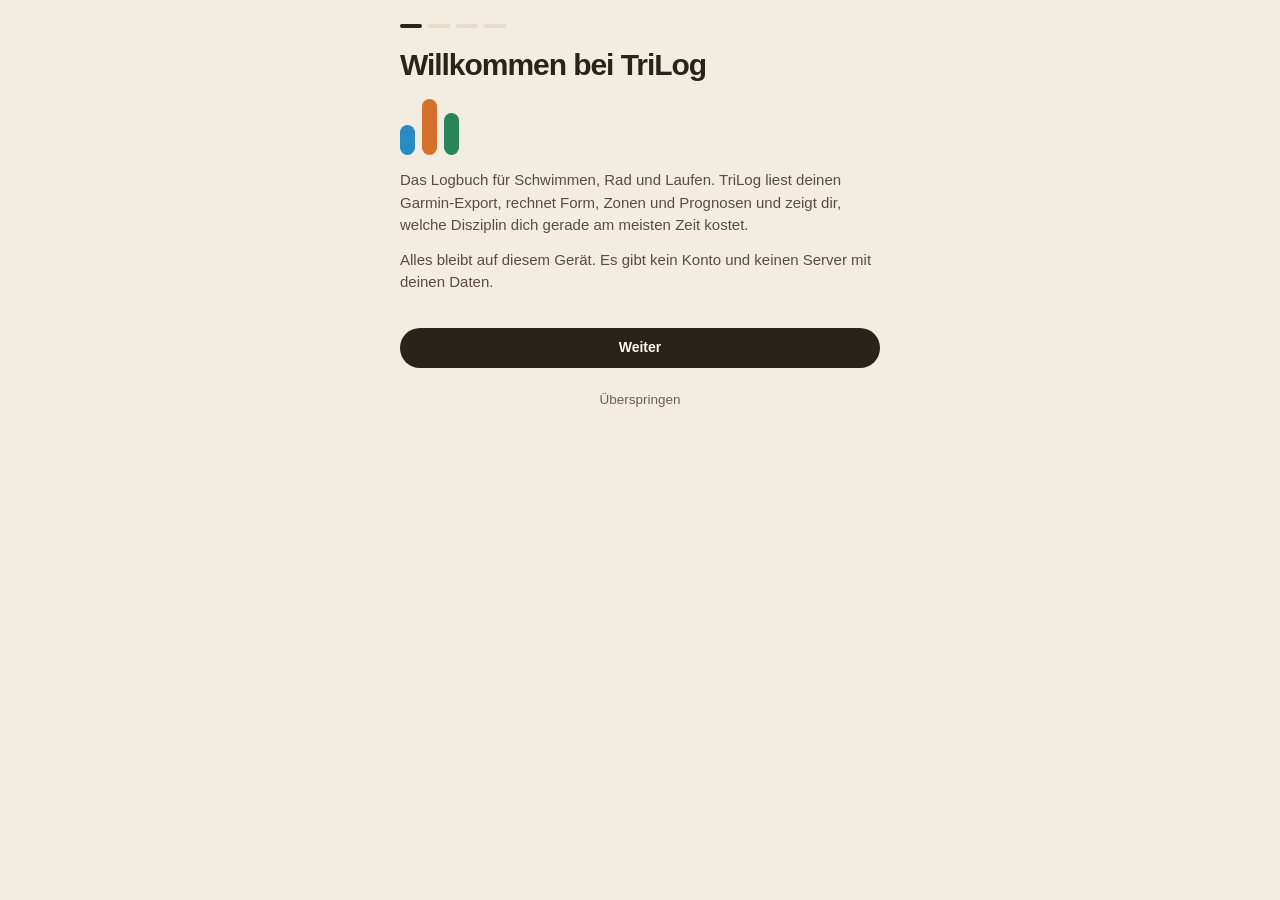
<file: index.html>
<!DOCTYPE html>
<html lang="de">
<head>
<meta charset="utf-8">
<meta name="viewport" content="width=device-width,initial-scale=1,viewport-fit=cover">
<title>TriLog</title>
<meta name="description" content="TriLog – das Logbuch für Schwimmen, Rad und Laufen. Liest deinen Garmin-Export und rechnet alles im Browser.">
<meta name="theme-color" content="#F3ECE0" media="(prefers-color-scheme: light)">
<meta name="theme-color" content="#14110D" media="(prefers-color-scheme: dark)">
<meta name="apple-mobile-web-app-capable" content="yes">
<meta name="mobile-web-app-capable" content="yes">
<meta name="apple-mobile-web-app-status-bar-style" content="default">
<meta name="apple-mobile-web-app-title" content="TriLog">
<link rel="manifest" href="manifest.webmanifest">
<link rel="icon" href="icons/icon.svg" type="image/svg+xml">
<link rel="apple-touch-icon" href="icons/apple-touch-icon.png">
<link rel="stylesheet" href="css/trilog.css">
<script>try{var t=localStorage.getItem('trilog.theme');if(t==='light'||t==='dark')document.documentElement.setAttribute('data-theme',t);}catch(e){}</script>
</head>
<body>
<header class="top" id="top"></header>
<div class="shell" id="shell"><aside class="toc" id="toc" aria-label="Inhalt dieser Seite"></aside><main class="wrap" id="main"><nav class="chap" id="chap" aria-label="Kapitel"></nav><div id="view"></div></main></div>
<nav class="tabbar" id="tabbar" aria-label="Ansichten"></nav>
<div class="remind" id="remind" role="status"></div>
<div class="toast" id="toast" role="status" aria-live="polite"></div>
<div class="ovl" id="sheet"></div>
<script src="js/util.js"></script>
<script src="js/data.js"></script>
<script src="js/model.js"></script>
<script src="js/model-extra.js"></script>
<script src="js/glossar.js"></script>
<script src="js/insights.js"></script>
<script src="js/insights-sport.js"></script>
<script src="js/charts.js"></script>
<script src="js/views-core.js"></script>
<script src="js/views-pages.js"></script>
<script src="js/settings.js"></script>
<script src="js/app.js"></script>
<script>TL.app.start();</script>
</body>
</html>
</file>
<file: css/trilog.css>
/* TriLog 2 · Gestaltung
   Idee: ein Logbuch auf warmem Papier. Jede Disziplin bringt ihre Farbe mit,
   jede Seite beginnt mit einer farbigen Kopfzone und erzählt dann in Kapiteln. */
:root{
  /* Sepia (Standard hell) */
  --bg:#F3ECE0;--bg2:#EFE6D7;--card:#FBF7F0;--fill:#F1E9DC;--track:#E6DCCB;--neutral:#CDBFA8;
  --ink:#2A231B;--ink2:#594D3F;--ink3:#6B5F4F;--line:rgba(70,50,20,.11);
  --c-swim:#2A8BC0;--c-bike:#D5702A;--c-run:#2A8659;--c-tri:#E3A430;--c-other:#A89A84;
  --t-swim:#15607F;--t-bike:#8A4410;--t-run:#186040;--t-tri:#7A5300;
  --h-swim:#1E6E99;--h-bike:#B4581C;--h-run:#1F6E48;--h-tri:#2A231B;
  --warn:#C8322A;--warn-t:#B42318;--warn-bg:#F8E3DD;--warn-bg2:#F2C9BF;--warn-bg3:#E9A597;
  --ok:#2A8659;--amber:#C88A1A;
  --shadow:0 0 0 1px rgba(70,50,20,.05),0 1px 2px rgba(70,50,20,.05),0 14px 34px -22px rgba(70,45,10,.30);
  --shadow-h:0 0 0 1px rgba(70,50,20,.07),0 2px 4px rgba(70,50,20,.06),0 22px 44px -22px rgba(70,45,10,.38);
  --font:-apple-system,BlinkMacSystemFont,"SF Pro Text","Segoe UI",Roboto,"Helvetica Neue",Arial,sans-serif;
  --disp:"SF Pro Display",-apple-system,BlinkMacSystemFont,"Segoe UI",Roboto,"Helvetica Neue",Arial,sans-serif;
  --ease:cubic-bezier(.2,.9,.25,1);--spring:cubic-bezier(.34,1.26,.5,1);
  --acc:var(--c-tri);--acc-t:var(--t-tri);--hero:var(--h-tri);
  color-scheme:light;
}
@media (prefers-color-scheme:dark){:root:not([data-theme="light"]){
  --bg:#14110D;--bg2:#1A1611;--card:#201B15;--fill:#28221A;--track:#342C22;--neutral:#55493A;
  --ink:#F3ECE0;--ink2:#CBBFAE;--ink3:#A99C89;--line:rgba(255,240,215,.09);
  --t-swim:#86CDF0;--t-bike:#F4B07C;--t-run:#7ED6A7;--t-tri:#F5CD72;
  --h-swim:#15506F;--h-bike:#8A4413;--h-run:#165238;--h-tri:#0E0C09;
  --warn:#FF6B5F;--warn-t:#FF8A80;--warn-bg:#3B1C18;--warn-bg2:#57251F;--warn-bg3:#7A3027;
  --shadow:0 0 0 1px rgba(255,240,215,.05),0 14px 34px -22px rgba(0,0,0,.7);--shadow-h:0 0 0 1px rgba(255,240,215,.08),0 22px 44px -22px rgba(0,0,0,.8);color-scheme:dark}}
:root[data-theme="dark"]{
  --bg:#14110D;--bg2:#1A1611;--card:#201B15;--fill:#28221A;--track:#342C22;--neutral:#55493A;
  --ink:#F3ECE0;--ink2:#CBBFAE;--ink3:#A99C89;--line:rgba(255,240,215,.09);
  --t-swim:#86CDF0;--t-bike:#F4B07C;--t-run:#7ED6A7;--t-tri:#F5CD72;
  --h-swim:#15506F;--h-bike:#8A4413;--h-run:#165238;--h-tri:#0E0C09;
  --warn:#FF6B5F;--warn-t:#FF8A80;--warn-bg:#3B1C18;--warn-bg2:#57251F;--warn-bg3:#7A3027;
  --shadow:0 0 0 1px rgba(255,240,215,.05),0 14px 34px -22px rgba(0,0,0,.7);--shadow-h:0 0 0 1px rgba(255,240,215,.08),0 22px 44px -22px rgba(0,0,0,.8);color-scheme:dark}
:root[data-sport="swim"]{--acc:var(--c-swim);--acc-t:var(--t-swim);--hero:var(--h-swim)}
:root[data-sport="bike"]{--acc:var(--c-bike);--acc-t:var(--t-bike);--hero:var(--h-bike)}
:root[data-sport="run"]{--acc:var(--c-run);--acc-t:var(--t-run);--hero:var(--h-run)}
:root[data-sport="tri"],:root[data-sport="multi"]{--acc:var(--c-tri);--acc-t:var(--t-tri);--hero:var(--h-tri)}
:root{--acc-bg:color-mix(in srgb,var(--acc) 15%,var(--card));--acc-bg2:color-mix(in srgb,var(--acc) 34%,var(--card));
  --r1:color-mix(in srgb,var(--acc) 22%,var(--card));--r2:color-mix(in srgb,var(--acc) 42%,var(--card));--r3:color-mix(in srgb,var(--acc) 62%,var(--card));--r4:color-mix(in srgb,var(--acc) 82%,var(--card));--r5:var(--acc)}

*{box-sizing:border-box}
html,body{margin:0;overflow-x:clip}
html{scroll-behavior:smooth;scroll-padding-top:120px}
body{background:var(--bg);color:var(--ink);font-family:var(--font);font-size:15px;line-height:1.5;-webkit-font-smoothing:antialiased;-webkit-text-size-adjust:100%;transition:background-color .5s ease}
button,input,select{font:inherit;color:inherit}
button{background:none;border:0;padding:0;cursor:pointer}
:focus-visible{outline:2px solid var(--acc-t);outline-offset:2px;border-radius:10px}
.press{transition:transform .06s ease}
.press:active{transform:scale(.97)}
.num{font-variant-numeric:tabular-nums}
.big{font-family:var(--disp);font-weight:700;letter-spacing:-.035em;line-height:1}
.ts{display:inline-block;width:.2em}
.sr{position:absolute;width:1px;height:1px;overflow:hidden;clip:rect(0 0 0 0);white-space:nowrap}
.muted{color:var(--ink2)}
.sub{color:var(--ink3);font-size:13px;margin:2px 0 0}
.kick{color:var(--ink3);font-size:12.5px;font-weight:650;letter-spacing:.04em;text-transform:uppercase;margin:0 0 6px;display:flex;align-items:center;gap:6px}
.foot{color:var(--ink3);font-size:12px;margin:12px 0 0}
.ic{flex:none;display:block}

/* ---------- Kopfzeile ---------- */
.top{position:sticky;top:0;z-index:40;padding:calc(env(safe-area-inset-top,0px) + 10px) 16px 10px;display:flex;align-items:center;gap:12px;background:color-mix(in srgb,var(--bg) 84%,transparent);-webkit-backdrop-filter:saturate(1.5) blur(18px);backdrop-filter:saturate(1.5) blur(18px)}
.brand{display:flex;align-items:center;gap:9px}
.mark{display:inline-flex;gap:3px;align-items:flex-end;height:22px}
.mark i{display:block;width:6px;border-radius:3px}
.mark i:nth-child(1){height:12px}.mark i:nth-child(2){height:22px}.mark i:nth-child(3){height:17px}
.mark.big{height:56px;gap:7px;margin:4px 0 14px}.mark.big i{width:15px;border-radius:8px}.mark.big i:nth-child(1){height:30px}.mark.big i:nth-child(2){height:56px}.mark.big i:nth-child(3){height:42px}
.wm{font-family:var(--disp);font-size:20px;letter-spacing:-.02em;font-weight:500}
.wm b{font-weight:750}
.hright{margin-left:auto;display:flex;align-items:center;gap:8px}
.bkbtn{position:relative;width:38px;height:38px;border-radius:50%;background:var(--card);box-shadow:var(--shadow);display:grid;place-items:center;color:var(--ink2)}
.bkbtn .bdot{position:absolute;top:6px;right:6px}
.bdot{width:9px;height:9px;border-radius:50%;display:inline-block;box-shadow:0 0 0 2px var(--card);flex:none}
.bdot.ok{background:var(--ok)}.bdot.due{background:var(--amber)}.bdot.none{background:var(--neutral)}
.dtabs{display:none}
.s-swim{background:var(--c-swim)}.s-bike{background:var(--c-bike)}.s-run{background:var(--c-run)}.s-tri{background:var(--c-tri)}.s-other{background:var(--c-other)}.s-t1,.s-t2{background:var(--neutral)}

/* Kapitel-Leiste (Handy) */
.chap{position:sticky;top:calc(env(safe-area-inset-top,0px) + 58px);z-index:39;display:flex;gap:6px;overflow-x:auto;padding:6px 16px 10px;scrollbar-width:none;background:linear-gradient(var(--bg) 70%,transparent);margin:0 -16px}
.chap::-webkit-scrollbar{display:none}
.chap a{flex:none;height:32px;display:inline-flex;align-items:center;padding:0 13px;border-radius:99px;background:var(--card);box-shadow:var(--shadow);font-size:13px;font-weight:600;color:var(--ink2);text-decoration:none;transition:background .25s,color .25s}
.chap a.on{background:var(--acc);color:#fff}
:root[data-sport="tri"] .chap a.on,:root[data-sport="multi"] .chap a.on{color:#2A1E00}
/* Inhaltsverzeichnis (PC) */
.toc{display:none}

/* Segmente */
.seg{display:inline-flex;padding:3px;border-radius:99px;background:var(--track);gap:2px;max-width:100%;overflow-x:auto;scrollbar-width:none}
.seg::-webkit-scrollbar{display:none}
.seg button{height:30px;padding:0 12px;border-radius:99px;font-size:13px;font-weight:600;color:var(--ink3);white-space:nowrap;transition:background .2s,color .2s}
.seg button.on{background:var(--card);color:var(--ink);box-shadow:0 1px 3px rgba(40,25,5,.14)}
.seg.wide{display:flex}.seg.wide button{flex:1}
.seg.light{background:rgba(255,255,255,.16)}
.seg.light button{color:rgba(255,255,255,.78)}
.seg.light button.on{background:#fff;color:var(--hero)}
.period button{height:28px;padding:0 10px;font-size:12.5px}

/* ---------- Seite ---------- */
.shell{max-width:1240px;margin:0 auto;padding:0 16px}
.wrap{padding:4px 0 calc(110px + env(safe-area-inset-bottom,0px));min-width:0}
#view{display:flex;flex-direction:column;gap:0;min-width:0}
.enter #view>*{animation:rise .55s var(--ease) both}
@keyframes rise{from{opacity:.001;transform:translateY(12px)}to{opacity:1;transform:none}}

/* Kopfzone */
.hero{position:relative;border-radius:30px;overflow:hidden;color:#fff;padding:22px 20px 14px;background:linear-gradient(150deg,color-mix(in srgb,var(--acc) 92%,#fff) 0%,var(--hero) 78%);isolation:isolate;box-shadow:0 30px 60px -36px color-mix(in srgb,var(--hero) 80%,transparent);transition:background .5s ease}
.hero::before{content:"";position:absolute;inset:0;z-index:-1;background:radial-gradient(520px 320px at 0% 0%,rgba(255,255,255,.22),transparent 70%),radial-gradient(520px 340px at 100% 100%,rgba(0,0,0,.28),transparent 70%)}
.hero::after{content:"";position:absolute;z-index:-1;width:170%;height:140px;left:-35%;top:24%;transform:rotate(-12deg);background:linear-gradient(180deg,transparent,rgba(255,255,255,.07),transparent);filter:blur(10px)}
:root[data-sport="tri"] .hero,:root[data-sport="multi"] .hero{background:linear-gradient(150deg,#4A3B27 0%,var(--hero) 80%)}
.hero .hk{color:rgba(255,255,255,.78);font-size:12.5px;font-weight:650;letter-spacing:.04em;text-transform:uppercase;display:flex;align-items:center;gap:8px;flex-wrap:wrap}
.hero h1{margin:8px 0 0;font-family:var(--disp);font-size:34px;font-weight:750;letter-spacing:-.035em;line-height:1.05;text-wrap:balance}
.hero h1 .dot{color:var(--acc)}
:root[data-sport="swim"] .hero h1 .dot,:root[data-sport="bike"] .hero h1 .dot,:root[data-sport="run"] .hero h1 .dot{color:rgba(255,255,255,.55)}
.hero .hlead{margin:8px 0 0;font-size:15px;color:rgba(255,255,255,.86);max-width:52ch}
.hstats{display:flex;flex-wrap:wrap;gap:8px 22px;margin-top:18px}
.hstats div{min-width:0}
.hstats .big{font-size:30px;display:block}
.hstats .big small{font-size:14px;font-weight:600;opacity:.7;letter-spacing:0;margin-left:3px}
.hstats span.l{font-size:12px;color:rgba(255,255,255,.75)}
.hmain .big{font-size:56px}
.hmain .big small{font-size:18px}
.hctl{display:flex;align-items:center;gap:8px;margin-top:16px;flex-wrap:wrap}
.hctl .lab{font-size:12px;color:rgba(255,255,255,.75)}
.sky{display:block;width:100%;margin-top:8px;overflow:visible}
.skynote{font-size:11.5px;color:rgba(255,255,255,.7);margin:2px 0 4px}
.hchips{display:flex;flex-wrap:wrap;gap:6px;margin-top:12px}
.hchip{display:inline-flex;align-items:center;gap:6px;height:28px;padding:0 11px;border-radius:99px;background:rgba(255,255,255,.14);font-size:12.5px;font-weight:600;color:#fff}
.hchip.warnh{background:rgba(255,255,255,.92);color:var(--warn-t)}

/* Kapitel */
.sec{padding-top:42px;min-width:0;scroll-margin-top:120px}
.sech{display:flex;align-items:flex-end;gap:12px;margin:0 4px 16px;flex-wrap:wrap}
.sech>div{flex:1;min-width:0}
.sech h2{margin:0;font-family:var(--disp);font-size:24px;font-weight:750;letter-spacing:-.03em;line-height:1.15;display:flex;align-items:center;gap:10px}
.sech h2::before{content:"";width:10px;height:10px;border-radius:3px;background:var(--acc);flex:none}
.sech p{margin:6px 0 0;color:var(--ink2);font-size:14px;max-width:70ch}
.grid{display:grid;grid-template-columns:minmax(0,1fr);gap:14px}
.card{background:var(--card);border-radius:24px;box-shadow:var(--shadow);padding:18px;min-width:0;transition:box-shadow .3s,transform .3s var(--ease)}
.card.soft{background:transparent;box-shadow:none;padding:4px}
.card.tint{background:var(--acc-bg);box-shadow:none}
.card.flash{animation:flash 1.3s var(--ease)}
@keyframes flash{25%{box-shadow:0 0 0 3px var(--acc),var(--shadow)}}
.ch{display:flex;align-items:flex-start;gap:10px;margin-bottom:12px}
.chw{min-width:0;flex:1}
.cht{display:flex;align-items:center;gap:6px}
.ch h3{margin:0;font-size:16px;font-weight:650;letter-spacing:-.01em}
.chr{flex:none}
.ibtn{width:28px;height:28px;border-radius:50%;display:inline-grid;place-items:center;color:var(--ink3);flex:none}
.ibtn:hover{background:var(--fill);color:var(--ink)}
.chip{display:inline-flex;align-items:center;gap:5px;height:24px;padding:0 9px;border-radius:99px;background:var(--fill);font-size:12px;font-weight:600;color:var(--ink2);white-space:nowrap}
.chip.acc{background:var(--acc-bg);color:var(--acc-t)}
.chip.warnc{background:var(--warn-bg);color:var(--warn-t)}
.tbtn{display:inline-flex;align-items:center;justify-content:center;gap:7px;min-height:40px;padding:0 15px;border-radius:99px;background:var(--fill);font-size:14px;font-weight:600;color:var(--ink)}
.tbtn.primary{background:var(--ink);color:var(--card)}
.tbtn.small{min-height:32px;padding:0 12px;font-size:13px}
.tbtn.danger{color:var(--warn-t);background:var(--warn-bg);margin-top:14px}
.tbtn.danger.arm{background:var(--warn);color:#fff}
.tbtn:disabled{opacity:.45;cursor:not-allowed}

/* Kacheln */
.tiles{display:grid;grid-template-columns:repeat(2,minmax(0,1fr));gap:10px;margin-top:12px}
.tiles.t3{grid-template-columns:repeat(3,minmax(0,1fr))}
.tiles.t4{grid-template-columns:repeat(2,minmax(0,1fr))}
.tile{background:var(--fill);border-radius:16px;padding:12px;min-width:0;display:flex;flex-direction:column;gap:4px;position:relative}
.tile .l{font-size:12px;color:var(--ink3);font-weight:600;display:flex;align-items:center;gap:2px}
.tile .l .ibtn{width:22px;height:22px}
.tile .v{font-family:var(--disp);font-size:21px;font-weight:700;letter-spacing:-.03em;line-height:1.1;overflow-wrap:anywhere}
.tile .v.sm{font-size:16px}
.tile .n{font-size:11.5px;color:var(--ink3)}
.tile.warn{background:var(--warn-bg)}.tile.warn .v{color:var(--warn-t)}
.tile .new{position:absolute;top:8px;right:8px;height:20px;font-size:10.5px;padding:0 7px}

/* ---------- Befund ---------- */
.reveal{display:grid;grid-template-columns:minmax(0,1fr);gap:18px;padding:20px;position:relative;overflow:hidden}
.reveal::before{content:"";position:absolute;right:-80px;top:-80px;width:240px;height:240px;border-radius:50%;background:radial-gradient(circle,var(--acc-bg2),transparent 70%);opacity:.7;pointer-events:none}
.bmeta{display:flex;align-items:center;gap:8px;flex-wrap:wrap;position:relative}
.spark{width:30px;height:30px;border-radius:10px;background:var(--acc);color:#fff;display:grid;place-items:center;flex:none}
:root[data-sport="tri"] .spark,:root[data-sport="multi"] .spark{color:#2A1E00}
.spark.risk{background:var(--warn)!important;color:#fff!important}
.bh{margin:14px 0 8px;font-family:var(--disp);font-size:28px;font-weight:750;letter-spacing:-.035em;line-height:1.12;text-wrap:balance;position:relative}
.bh .pt{color:var(--acc-t)}
.bh.risk .pt{color:var(--warn-t)}
.bs{margin:0 0 16px;color:var(--ink2);position:relative}
.bst{display:grid;grid-template-columns:repeat(3,minmax(0,1fr));gap:10px}
.bst>div{display:flex;flex-direction:column;gap:5px;min-width:0}
.bst .big{font-size:24px;overflow-wrap:anywhere}
.bst .n{font-size:11.5px;color:var(--ink3)}
details.way{margin-top:16px;border-top:1px solid var(--line);padding-top:10px}
details.way summary{cursor:pointer;list-style:none;display:flex;align-items:center;gap:6px;font-size:13.5px;font-weight:600;color:var(--acc-t)}
details.way summary::-webkit-details-marker{display:none}
details.way ol{margin:10px 0 0;padding-left:18px;color:var(--ink2);font-size:13.5px}
details.way li{margin:6px 0}
.rvchart{min-width:0;align-self:center}
.rvchart .cap{font-size:12.5px;color:var(--ink3);font-weight:600;margin-bottom:4px}

/* Beobachtungen */
.igrid{display:grid;grid-template-columns:minmax(0,1fr);gap:12px;margin-top:14px}
.ins{text-align:left;display:flex;flex-direction:column;gap:6px;width:100%;position:relative;overflow:hidden}
.ins::after{content:"";position:absolute;left:0;top:18px;bottom:18px;width:3px;border-radius:0 3px 3px 0;background:var(--acc);opacity:.9}
.ins.risk::after{background:var(--warn)}
.ins:hover{transform:translateY(-2px);box-shadow:var(--shadow-h)}
.ins .it{display:flex;align-items:center;gap:8px}
.isq{width:32px;height:32px;border-radius:10px;background:var(--acc-bg);color:var(--acc-t);display:grid;place-items:center;flex:none}
.isq.risk{background:var(--warn-bg);color:var(--warn-t)}
.ins .cat{font-size:11.5px;font-weight:700;color:var(--ink3);text-transform:uppercase;letter-spacing:.07em}
.ins .chip{margin-left:auto}
.ins .iv{font-size:28px;margin-top:4px}
.ins.risk .iv{color:var(--warn-t)}
.ins h4{margin:2px 0 0;font-size:16px;font-weight:650;letter-spacing:-.01em}
.ins p{margin:0;color:var(--ink2);font-size:13.5px}
.ins .bl{display:flex;align-items:center;justify-content:space-between;gap:8px;margin-top:auto;padding-top:10px;border-top:1px solid var(--line);font-size:12px;color:var(--ink3)}

/* ---------- Race Day ---------- */
.rd{display:grid;grid-template-columns:minmax(0,1fr);gap:18px}
.rh{display:flex;align-items:flex-start;gap:12px;margin-bottom:12px}
.rh>div:first-child{flex:1;min-width:0}
.rh h3{margin:0;font-family:var(--disp);font-size:22px;font-weight:750;letter-spacing:-.03em;line-height:1.15}
.cd{text-align:center;background:var(--acc-bg);border-radius:16px;padding:8px 12px;min-width:66px}
.cd .big{font-size:28px;display:block;color:var(--acc-t)}
.cd span:last-child{font-size:11.5px;color:var(--acc-t);font-weight:600}
.dist{font-size:12.5px;color:var(--ink3);margin:8px 2px 0}
.chance{display:flex;align-items:flex-end;gap:10px;flex-wrap:wrap}
.chance .big{font-size:64px;color:var(--acc-t)}
.chance .big small{font-size:.42em;color:var(--ink3);margin-left:2px}
.chance .w{font-size:14px;color:var(--ink2);padding-bottom:8px}
.chance .w b{color:var(--ink)}
.play{background:var(--fill);border-radius:20px;padding:14px;margin-top:14px}
.zrow{display:flex;align-items:baseline;justify-content:space-between;gap:8px;margin:2px 2px 6px;font-size:12.5px;color:var(--ink3);flex-wrap:wrap}
.zrow .big{font-size:28px;color:var(--ink)}
input[type=range]{width:100%;-webkit-appearance:none;appearance:none;height:34px;background:transparent;margin:0;touch-action:pan-y}
input[type=range]::-webkit-slider-runnable-track{height:6px;border-radius:99px;background:linear-gradient(90deg,var(--acc) var(--p,50%),var(--track) var(--p,50%))}
input[type=range]::-webkit-slider-thumb{-webkit-appearance:none;width:28px;height:28px;border-radius:50%;background:#fff;margin-top:-11px;box-shadow:0 0 0 .5px rgba(0,0,0,.1),0 3px 8px rgba(40,25,5,.3)}
input[type=range]::-moz-range-track{height:6px;border-radius:99px;background:var(--track)}
input[type=range]::-moz-range-progress{height:6px;border-radius:99px;background:var(--acc)}
input[type=range]::-moz-range-thumb{width:28px;height:28px;border:0;border-radius:50%;background:#fff;box-shadow:0 3px 8px rgba(40,25,5,.3)}
.wf{display:grid;grid-template-columns:1fr 1fr;gap:8px;margin-top:8px}
.wf div{background:var(--card);border-radius:14px;padding:10px 12px}
.wf span{font-size:11.5px;color:var(--ink3);display:block}
.wf b{font-size:17px;font-weight:650;letter-spacing:-.02em}
.how h4{margin:0 0 6px;font-size:14px;font-weight:650}
.hrow{display:flex;align-items:center;gap:11px;padding:10px 0;border-top:1px solid var(--line)}
.hrow:first-of-type{border-top:0}
.hrow .hi{width:32px;height:32px;border-radius:11px;background:var(--fill);color:var(--ink2);display:grid;place-items:center;flex:none}
.hrow .hi.c-swim{background:color-mix(in srgb,var(--c-swim) 18%,var(--card));color:var(--t-swim)}
.hrow .hi.c-bike{background:color-mix(in srgb,var(--c-bike) 18%,var(--card));color:var(--t-bike)}
.hrow .hi.c-run{background:color-mix(in srgb,var(--c-run) 18%,var(--card));color:var(--t-run)}
.hrow .hn{min-width:0;flex:1}
.hrow .hn b{font-size:14px;font-weight:600;display:block}
.hrow .hn span{font-size:12px;color:var(--ink3)}
.hrow .hv{font-weight:650;font-size:15px;white-space:nowrap;padding-left:8px}
.rdbox{background:var(--acc-bg);border-radius:16px;padding:12px 14px;margin-top:10px;display:flex;align-items:baseline;justify-content:space-between;gap:8px;color:var(--acc-t);font-weight:650;font-size:13px}
.rdbox .big{font-size:28px;color:var(--acc-t)}
.split{display:flex;gap:3px;height:12px;border-radius:7px;overflow:hidden;margin:12px 0 4px}
.split i{display:block;height:100%;min-width:4px;transition:flex-grow .4s var(--ease)}
.split i.miss{opacity:.25}
details.part{margin-top:12px;border-top:1px solid var(--line);padding-top:10px}
details.part summary{cursor:pointer;list-style:none;display:flex;align-items:center;gap:6px;font-size:13.5px;font-weight:650;color:var(--acc-t)}
details.part summary::-webkit-details-marker{display:none}
.prow2{margin-top:10px}
.prow2 .zrow{margin-bottom:0}
.prow2 .zrow b{font-size:15px;color:var(--ink)}
.fuel{display:grid;grid-template-columns:repeat(3,minmax(0,1fr));gap:8px;margin-top:10px}

/* ---------- Diagramme ---------- */
.chost{position:relative;min-width:0}
.chart{display:block;overflow:visible}
.chart text{font-family:var(--font)}
.ax{font-size:10.5px;fill:var(--ink3);font-variant-numeric:tabular-nums}
.lbl{font-size:11.5px;font-weight:650;font-variant-numeric:tabular-nums}
.gl{stroke:var(--line);stroke-width:1}
.legend{display:flex;flex-wrap:wrap;gap:6px 14px;margin-top:10px;font-size:12px;color:var(--ink3)}
.legend span{display:inline-flex;align-items:center;gap:6px}
.legend i{width:9px;height:9px;border-radius:3px;display:inline-block}
.gwrap{display:flex;align-items:center;gap:14px;flex-wrap:wrap}
.gaugeh{width:170px;flex:none}
.gauge{width:100%;display:block}
.gtext{display:flex;flex-direction:column;gap:4px}
.gtext .l{font-size:12.5px;color:var(--ink3);font-weight:600;display:flex;align-items:center}
.gtext .big{font-size:34px}
.gtext .w{font-size:13px;font-weight:650;color:var(--acc-t)}
.htop{display:flex;align-items:baseline;gap:10px;flex-wrap:wrap;margin-bottom:10px}
.htop .big{font-size:32px}
.zbar{display:flex;gap:2px;height:36px;border-radius:12px;overflow:hidden;margin:4px 0 12px}
.zbar i{display:block;height:100%}
.zleg{display:grid;grid-template-columns:repeat(5,minmax(0,1fr));gap:6px;font-size:11.5px;color:var(--ink3)}
.zleg span{display:flex;align-items:center;gap:4px}
.zleg i{width:8px;height:8px;border-radius:2px;display:inline-block}
.zleg b{display:block;color:var(--ink);font-size:13.5px;margin:2px 0}
.zleg em{font-style:normal;display:block;overflow-wrap:anywhere}
.subh{font-size:12.5px;color:var(--ink3);font-weight:650;margin:10px 0 2px}
.hbar{display:grid;grid-template-columns:minmax(80px,auto) minmax(0,1fr) auto;align-items:center;gap:10px;margin:8px 0;font-size:13px}
.hbar span{color:var(--ink2)}
.hbar .track{height:10px}
.hbar b{font-weight:650;white-space:nowrap}
.track{height:10px;border-radius:99px;background:var(--track);overflow:hidden}
.track i{display:block;height:100%;border-radius:99px;background:var(--acc);transition:width .8s var(--ease)}
.track i.warn{background:var(--amber)}.track i.due{background:var(--warn)}
.f-swim{background:var(--c-swim)!important}.f-bike{background:var(--c-bike)!important}.f-run{background:var(--c-run)!important}
.track i.ghost{background:var(--neutral)}
.tip{position:fixed;z-index:200;pointer-events:none;background:rgba(30,24,16,.95);color:#fff;border-radius:12px;padding:8px 11px;font-size:12.5px;opacity:0;transform:translateY(4px);transition:opacity .12s,transform .12s;max-width:260px}
.tip.on{opacity:1;transform:none}
.tip .d{font-size:11px;color:rgba(255,255,255,.65);margin-bottom:3px}
.tip .r{display:flex;align-items:center;gap:7px;margin-top:2px}
.tip .r i{width:9px;height:3px;border-radius:2px;flex:none}
.tip .r b{font-weight:650}.tip .r span{color:rgba(255,255,255,.65)}

/* Balance */
.balg{display:grid;grid-template-columns:minmax(0,1fr);gap:14px}
.bal{background:var(--fill);border-radius:18px;padding:14px}
.balh{display:flex;align-items:center;gap:8px;margin-bottom:8px}
.balh b{font-size:15px}
.balh .n{font-size:12.5px;color:var(--ink3)}
.balh .chip{margin-left:auto}
.sdot{width:10px;height:10px;border-radius:50%;flex:none;display:inline-block}
.balb{display:grid;grid-template-columns:86px minmax(0,1fr) 44px;align-items:center;gap:10px;margin:6px 0;font-size:12.5px;color:var(--ink3)}
.balb b{text-align:right;color:var(--ink);font-weight:650}
.bal.lim{box-shadow:inset 0 0 0 2px var(--warn-bg2)}
.bal.lim .balh b{color:var(--warn-t)}
.balnote{font-size:13px;color:var(--ink2);margin:0 0 12px}

/* Zeitleiste Saison */
.tl{position:relative;padding:18px 0 4px}
.tl .bar{height:6px;border-radius:3px;background:var(--track);position:relative}
.tl .now{position:absolute;top:-6px;width:2px;height:18px;background:var(--ink);border-radius:1px}
.tl .rc{position:absolute;top:-9px;transform:translateX(-50%);width:24px;height:24px;border-radius:50%;display:grid;place-items:center;font-size:11px;font-weight:700;color:#fff;box-shadow:0 0 0 3px var(--card)}
.tl .rl{position:absolute;top:22px;transform:translateX(-50%);font-size:11.5px;color:var(--ink2);white-space:nowrap;text-align:center}
.phase{display:flex;gap:4px;margin-top:46px;border-radius:10px;overflow:hidden}
.phase i{height:30px;display:grid;place-items:center;font-size:11px;font-weight:650;font-style:normal;color:var(--ink2);background:var(--fill)}
.phase i.on{background:var(--acc);color:#fff}
:root[data-sport="tri"] .phase i.on{color:#2A1E00}
.racelist{display:flex;flex-direction:column;margin-top:14px}
.racelist .r{display:flex;align-items:center;gap:10px;padding:10px 0;border-top:1px solid var(--line)}
.racelist .r>div{flex:1;min-width:0}.racelist b{display:block;font-size:14px}.racelist span{font-size:12px;color:var(--ink3)}

/* Plan */
.prow{display:flex;align-items:center;gap:12px;padding:10px;border-radius:14px}
.prow+.prow{margin-top:2px}
.prow.today{box-shadow:inset 3px 0 0 var(--acc)}
.prow.chg{background:var(--acc-bg)}
.pday{width:42px;flex:none}
.pday b{display:block;font-size:14px}
.pday span{font-size:11.5px;color:var(--ink3)}
.pmain{flex:1;min-width:0;display:flex;flex-direction:column;gap:2px}
.pl{font-size:14px}
.old{font-size:13px;color:var(--ink2);text-decoration:line-through;text-decoration-color:var(--acc-t)}
.new{font-size:14px}
.ist{font-size:12px;color:var(--ink3)}
.circ{width:24px;height:24px;border-radius:50%;border:1.8px solid var(--neutral);display:grid;place-items:center;flex:none}
.circ.done{background:var(--acc);border-color:var(--acc);color:#fff}
.fix{margin-top:12px;border-radius:16px;padding:14px;background:var(--acc-bg)}
.fix h4{margin:0;display:flex;align-items:center;gap:8px;font-size:15px}
.fix p{margin:8px 0 0;color:var(--ink2);font-size:13.5px}
.fix .keep{color:var(--ink);font-weight:550}
.need{background:var(--fill);border-radius:16px;padding:14px}
.needh{display:flex;align-items:center;gap:8px;color:var(--acc-t)}
.need p{margin:6px 0 0;color:var(--ink2);font-size:13.5px}
.prog{height:8px;border-radius:99px;background:var(--track);overflow:hidden;margin-top:10px}
.prog i{display:block;height:100%;background:var(--acc)}
.need .n{font-size:12px;color:var(--ink3)}
.pred{display:flex;align-items:center;gap:12px;padding:11px 12px;border-radius:14px}
.pred+.pred{border-top:1px solid var(--line)}
.pred.me{background:var(--acc-bg);border-top-color:transparent}
.pred>div:first-child{flex:1;min-width:0}
.pred b{display:block;font-size:14.5px}
.pred span{font-size:12px;color:var(--ink3)}
.pred.me span{color:var(--ink2)}
.pv{text-align:right}
.pv .big{font-size:22px;display:block}
.recs{display:grid;grid-template-columns:repeat(2,minmax(0,1fr));gap:10px}
.gearrow{display:flex;flex-direction:column;gap:6px;padding:12px 0;border-top:1px solid var(--line)}
.gearrow:first-child{border-top:0}
.gearrow .gh{display:flex;align-items:center;gap:8px}
.gearrow .gh b{font-size:14.5px}
.gearrow .gh span{font-size:12px;color:var(--ink3)}
.gearrow .gh .chip{margin-left:auto}
.gearrow .gs{font-size:12px;color:var(--ink3);display:flex;justify-content:space-between;gap:8px;flex-wrap:wrap}
.lwrap{overflow-x:auto;margin:0 -18px;padding:0 18px}
table.log{width:100%;border-collapse:collapse;font-size:13px;min-width:600px}
table.log th{text-align:left;font-size:11.5px;color:var(--ink3);font-weight:650;padding:8px;border-bottom:1px solid var(--line);cursor:pointer;white-space:nowrap}
table.log td{padding:9px 8px;border-bottom:1px solid var(--line);white-space:nowrap;font-variant-numeric:tabular-nums}
table.log .num{text-align:right}
table.log td.nm{max-width:180px;overflow:hidden;text-overflow:ellipsis}
table.log select{height:30px;border-radius:9px;border:1px solid var(--line);background:var(--fill);padding:0 6px;font-size:12.5px;max-width:150px}
.more{margin-top:12px}

/* ---------- Mehr ---------- */
.mhead{padding:18px 4px 4px}
.mhead h1{margin:0;font-family:var(--disp);font-size:34px;font-weight:750;letter-spacing:-.035em}
.drop{margin-top:14px;border:2px dashed var(--neutral);border-radius:18px;padding:22px 16px;display:flex;flex-direction:column;align-items:center;text-align:center;gap:6px;cursor:pointer;color:var(--ink2)}
.drop b{color:var(--ink);font-size:15px}
.drop span{font-size:13px}
.drop.over{border-color:var(--acc);background:var(--acc-bg)}
.backup{margin-top:16px;padding-top:16px;border-top:1px solid var(--line)}
.bk{display:flex;align-items:center;gap:10px}
.bk b{display:block}.bk span{font-size:12.5px;color:var(--ink3)}
.brow{display:flex;flex-wrap:wrap;gap:8px;margin-top:12px}
.form{display:flex;flex-direction:column;gap:14px}
.fgrid{display:grid;grid-template-columns:repeat(2,minmax(0,1fr));gap:12px}
.field{display:flex;flex-direction:column;gap:5px;min-width:0}
.fl{font-size:12.5px;font-weight:650;color:var(--ink2);display:flex;align-items:center;gap:2px}
.fl .ibtn{width:22px;height:22px}
.fh{font-size:11.5px;color:var(--ink3)}
.fh.okh{color:var(--t-run)}
.fh.errh{color:var(--warn-t);font-weight:600}
.field.err input{border-color:var(--warn);background:var(--warn-bg)}
.field input,.field select,.pentry input,.pentry select{height:42px;border-radius:12px;border:1px solid var(--line);background:var(--fill);padding:0 12px;font-size:15px;min-width:0;width:100%}
.check{display:flex;align-items:center;gap:8px;font-size:14px}
.check input{width:20px;height:20px;accent-color:var(--acc)}
.toggles{display:grid;grid-template-columns:minmax(0,1fr);gap:8px}
.tog{display:flex;align-items:center;gap:12px;padding:12px 14px;border-radius:16px;background:var(--fill)}
.tog b{display:block;font-size:14.5px}.tog span{font-size:12.5px;color:var(--ink3)}
.tog>div{flex:1;min-width:0}
.sw{position:relative;width:50px;height:30px;flex:none}
.sw input{position:absolute;opacity:0;inset:0;width:100%;height:100%;margin:0;cursor:pointer}
.sw i{position:absolute;inset:0;border-radius:99px;background:var(--neutral);transition:background .2s;pointer-events:none}
.sw i::after{content:"";position:absolute;top:3px;left:3px;width:24px;height:24px;border-radius:50%;background:#fff;box-shadow:0 1px 3px rgba(0,0,0,.25);transition:transform .25s var(--ease)}
.sw input:checked+i{background:var(--c-run)}
.sw input:checked+i::after{transform:translateX(20px)}
.sw input:focus-visible+i{outline:2px solid var(--acc-t);outline-offset:2px}
.raceform,.gearform{margin-top:16px;padding-top:16px;border-top:1px solid var(--line)}
.raceform h4,.gearform h4{margin:0;font-size:15px}
.race{display:flex;align-items:center;gap:10px;padding:10px 0;border-top:1px solid var(--line)}
.race>div{flex:1;min-width:0}.race b{display:flex;align-items:center;gap:6px;flex-wrap:wrap}.race span{font-size:12.5px;color:var(--ink3)}
.race.past{opacity:.55}
.plan-ed{display:flex;flex-direction:column;gap:10px;margin-bottom:14px}
.pday-ed{background:var(--fill);border-radius:16px;padding:12px;display:flex;flex-direction:column;gap:8px}
.pentry{display:grid;grid-template-columns:minmax(0,1fr) minmax(0,1fr) 28px;gap:6px;align-items:center}
.pentry>:nth-child(1){grid-area:1/1}.pentry>:nth-child(2){grid-area:1/2}.pentry>input{grid-area:2/1}.pentry>:nth-child(4){grid-area:2/2}.pentry>button{grid-area:1/3/3/4}
.pentry>select:first-child:nth-last-child(2){grid-area:1/1/2/3}
.pentry input,.pentry select{height:38px;padding:0 8px;font-size:14px;background:var(--card)}
.pday-ed .tbtn{align-self:flex-start}
.gl-item{border-top:1px solid var(--line);padding:10px 0}
.gl-item summary{cursor:pointer;list-style:none;display:flex;justify-content:space-between;align-items:center;font-weight:600}
.gl-item summary::-webkit-details-marker{display:none}
.gl-item[open] summary svg{transform:rotate(90deg)}
.gl-item p{margin:6px 0 0;color:var(--ink2);font-size:13.5px}
.emptyc{display:flex;flex-direction:column;align-items:flex-start;gap:10px;margin-top:20px}
.emptyc p{margin:0;color:var(--ink2)}
.pwrow{display:flex;align-items:center;gap:8px;flex-wrap:wrap;margin-top:12px}
.pwrow .l{font-size:12.5px;font-weight:650;color:var(--ink3);display:flex;align-items:center}

/* ---------- Tab-Leiste, Erinnerung, Toast, Blatt, Onboarding ---------- */
.tabbar{position:fixed;left:10px;right:10px;bottom:calc(10px + env(safe-area-inset-bottom,0px));z-index:50;height:64px;border-radius:24px;background:color-mix(in srgb,var(--card) 86%,transparent);-webkit-backdrop-filter:saturate(1.5) blur(20px);backdrop-filter:saturate(1.5) blur(20px);box-shadow:0 10px 30px -12px rgba(40,25,5,.4),0 0 0 1px var(--line);display:flex;padding:5px}
.tabbar button{flex:1;display:flex;flex-direction:column;align-items:center;justify-content:center;gap:2px;border-radius:19px;font-size:10.5px;font-weight:650;color:var(--ink3);min-width:0}
.tabbar button.on{color:var(--ink)}
.tabbar .t-swim.on{background:color-mix(in srgb,var(--c-swim) 18%,transparent)}.tabbar .t-swim.on svg{color:var(--t-swim)}
.tabbar .t-bike.on{background:color-mix(in srgb,var(--c-bike) 18%,transparent)}.tabbar .t-bike.on svg{color:var(--t-bike)}
.tabbar .t-run.on{background:color-mix(in srgb,var(--c-run) 18%,transparent)}.tabbar .t-run.on svg{color:var(--t-run)}
.tabbar .t-tri.on,.tabbar .t-multi.on{background:color-mix(in srgb,var(--c-tri) 22%,transparent)}.tabbar .t-tri.on svg,.tabbar .t-multi.on svg{color:var(--t-tri)}
.tabbar .t-mehr.on{background:var(--track)}
.remind{position:fixed;left:12px;right:12px;bottom:calc(84px + env(safe-area-inset-bottom,0px));z-index:45;display:none;align-items:center;gap:8px;padding:8px 8px 8px 14px;border-radius:18px;background:var(--card);box-shadow:0 10px 30px -12px rgba(40,25,5,.4),0 0 0 1px var(--line);font-size:13.5px}
.remind.on{display:flex}
.remind>span{display:flex;align-items:center;gap:8px;flex:1;min-width:0;color:var(--ink2)}
.remind>span svg{color:var(--t-tri)}
.toast{position:fixed;left:12px;right:12px;margin:0 auto;width:fit-content;bottom:calc(88px + env(safe-area-inset-bottom,0px));transform:translateY(20px);z-index:300;background:var(--ink);color:var(--card);padding:10px 10px 10px 16px;border-radius:16px;font-size:13.5px;display:flex;align-items:center;gap:10px;max-width:calc(100% - 24px);opacity:0;pointer-events:none;transition:opacity .2s,transform .2s}
.toast.on{opacity:1;transform:none;pointer-events:auto}
.toast .tbtn{min-height:32px;background:var(--card);color:var(--ink);font-size:13px}
.ovl{position:fixed;inset:0;z-index:250;background:rgba(20,14,6,.4);display:none;align-items:flex-end;justify-content:center}
.ovl.on{display:flex}
.sheet{width:100%;max-width:520px;background:var(--card);border-radius:24px 24px 0 0;padding:10px 20px calc(20px + env(safe-area-inset-bottom,0px));animation:up .25s var(--ease)}
.sheet .grab{width:38px;height:5px;border-radius:3px;background:var(--neutral);margin:0 auto 12px}
.sheet h3{margin:0 0 10px;font-size:19px}
.sheet p{color:var(--ink2);margin:0 0 12px}
.sheet .tbtn{width:100%}
@keyframes up{from{transform:translateY(30px)}to{transform:none}}
.ob{position:fixed;inset:0;z-index:280;background:var(--bg);overflow-y:auto;display:flex;justify-content:center;padding:calc(24px + env(safe-area-inset-top,0px)) 16px calc(24px + env(safe-area-inset-bottom,0px))}
.obc{width:100%;max-width:480px;display:flex;flex-direction:column;gap:14px}
.obc h2{margin:6px 0 0;font-family:var(--disp);font-size:30px;font-weight:750;letter-spacing:-.035em;line-height:1.1}
.obb p{margin:0 0 12px;color:var(--ink2)}
.obdots{display:flex;gap:6px}.obdots i{width:22px;height:4px;border-radius:2px;background:var(--track)}.obdots i.on{background:var(--ink)}
.obnav{display:flex;gap:10px;margin-top:8px}.obnav .tbtn{flex:1}
.skip{align-self:center;color:var(--ink3);font-size:13.5px;padding:8px}
.warnbox,.infobox{display:flex;gap:10px;border-radius:16px;padding:14px;margin:0 0 12px}
.warnbox{background:var(--warn-bg);color:var(--warn-t)}.warnbox p{color:inherit;margin:0}
.infobox{background:var(--card);box-shadow:var(--shadow)}.infobox p{margin:0}

/* Auftritt beim Scrollen: Endzustand ist immer sichtbar, die Klasse kommt nur mit JavaScript */
.anim .rv{opacity:0;transform:translateY(16px);transition:opacity .6s ease,transform .8s var(--ease)}
.anim .rv.in{opacity:1;transform:none}

/* ---------- breitere Bildschirme ---------- */
@media (min-width:640px){
  .igrid{grid-template-columns:repeat(2,minmax(0,1fr))}
  .recs{grid-template-columns:repeat(3,minmax(0,1fr))}
  .tiles.t4{grid-template-columns:repeat(4,minmax(0,1fr))}
  .card{padding:22px;border-radius:26px}
  .lwrap{margin:0 -22px;padding:0 22px}
  .hero{padding:28px 28px 16px}
  .hero h1{font-size:42px}
  .pentry{grid-template-columns:minmax(0,1.3fr) minmax(0,1fr) minmax(0,.9fr) minmax(0,.8fr) 28px}
  .pentry>*{grid-area:auto!important}.pentry>select:first-child:nth-last-child(2){grid-column:1/5!important}
  .toggles{grid-template-columns:repeat(3,minmax(0,1fr))}
}
@media (min-width:960px){
  .top{padding:12px 24px}
  .dtabs{display:flex;gap:4px;margin-left:24px}
  .dtabs button{display:inline-flex;align-items:center;gap:7px;height:36px;padding:0 14px;border-radius:99px;font-size:13.5px;font-weight:650;color:var(--ink3)}
  .dtabs button.on{background:var(--card);color:var(--ink);box-shadow:var(--shadow)}
  .dtabs .t-swim.on svg{color:var(--t-swim)}.dtabs .t-bike.on svg{color:var(--t-bike)}.dtabs .t-run.on svg{color:var(--t-run)}.dtabs .t-tri.on svg,.dtabs .t-multi.on svg{color:var(--t-tri)}
  .tabbar{display:none}
  .remind{left:auto;right:24px;bottom:24px;max-width:460px}
  .toast{bottom:28px}
  .shell{display:grid;grid-template-columns:210px minmax(0,1fr);gap:32px;padding:0 24px}
  .wrap{padding-bottom:70px}
  .chap{display:none}
  .toc{display:block;position:sticky;top:76px;align-self:start;max-height:calc(100vh - 96px);overflow-y:auto;padding:18px 0}
  .toc .tt{font-size:11.5px;font-weight:700;color:var(--ink3);text-transform:uppercase;letter-spacing:.08em;margin:0 0 10px 12px}
  .toc a{display:flex;align-items:center;gap:10px;padding:8px 12px;border-radius:12px;font-size:13.5px;font-weight:550;color:var(--ink2);text-decoration:none;position:relative;transition:background .2s,color .2s}
  .toc a::before{content:"";width:6px;height:6px;border-radius:50%;background:var(--neutral);flex:none;transition:background .2s,transform .2s}
  .toc a:hover{background:var(--fill)}
  .toc a.on{background:var(--card);color:var(--ink);font-weight:650;box-shadow:var(--shadow)}
  .toc a.on::before{background:var(--acc);transform:scale(1.4)}
  .shell.notoc{grid-template-columns:minmax(0,1fr);max-width:980px}
  .shell.notoc .toc{display:none}
  .grid.g2{grid-template-columns:repeat(2,minmax(0,1fr))}
  .grid.g21{grid-template-columns:minmax(0,1.5fr) minmax(0,1fr)}
  .grid.g12{grid-template-columns:minmax(0,1fr) minmax(0,1.5fr)}
  .grid .full{grid-column:1/-1}
  .reveal{grid-template-columns:minmax(0,1fr) minmax(0,1fr);padding:28px;gap:28px}
  .igrid{grid-template-columns:repeat(3,minmax(0,1fr))}
  .rd{grid-template-columns:minmax(0,1.25fr) minmax(0,1fr);gap:8px 32px;align-items:start}
  .rd>:nth-child(1){grid-column:1;grid-row:1}.rd>:nth-child(2){grid-column:1;grid-row:2}.rd>:nth-child(3){grid-column:2;grid-row:1/span 2}
  .card.wideb{display:grid;grid-template-columns:minmax(0,1fr) minmax(0,1.2fr);column-gap:28px;align-items:center}.card.wideb>.ch,.card.wideb>.foot{grid-column:1/-1}.card.wideb>.tiles{margin-top:0}
  .balg{grid-template-columns:repeat(3,minmax(0,1fr))}
  .hero{padding:34px 36px 18px;border-radius:34px}
  .hero h1{font-size:48px}
  .hgrid{display:grid;grid-template-columns:minmax(0,.9fr) minmax(0,1.3fr);gap:28px;align-items:end}
  .bh{font-size:34px}
  .chance .big{font-size:76px}
  .recs{grid-template-columns:repeat(4,minmax(0,1fr))}
}
@media (prefers-reduced-motion:reduce){*,*::before,*::after{animation:none!important;transition:none!important;scroll-behavior:auto!important}}
@media (prefers-reduced-transparency:reduce){.top,.tabbar{background:var(--card);backdrop-filter:none;-webkit-backdrop-filter:none}}
@media (prefers-contrast:more){:root{--ink2:#3E352B;--ink3:#4E4437;--line:rgba(60,40,10,.22)}.card{box-shadow:0 0 0 1px rgba(60,40,10,.3)}}
</file>
